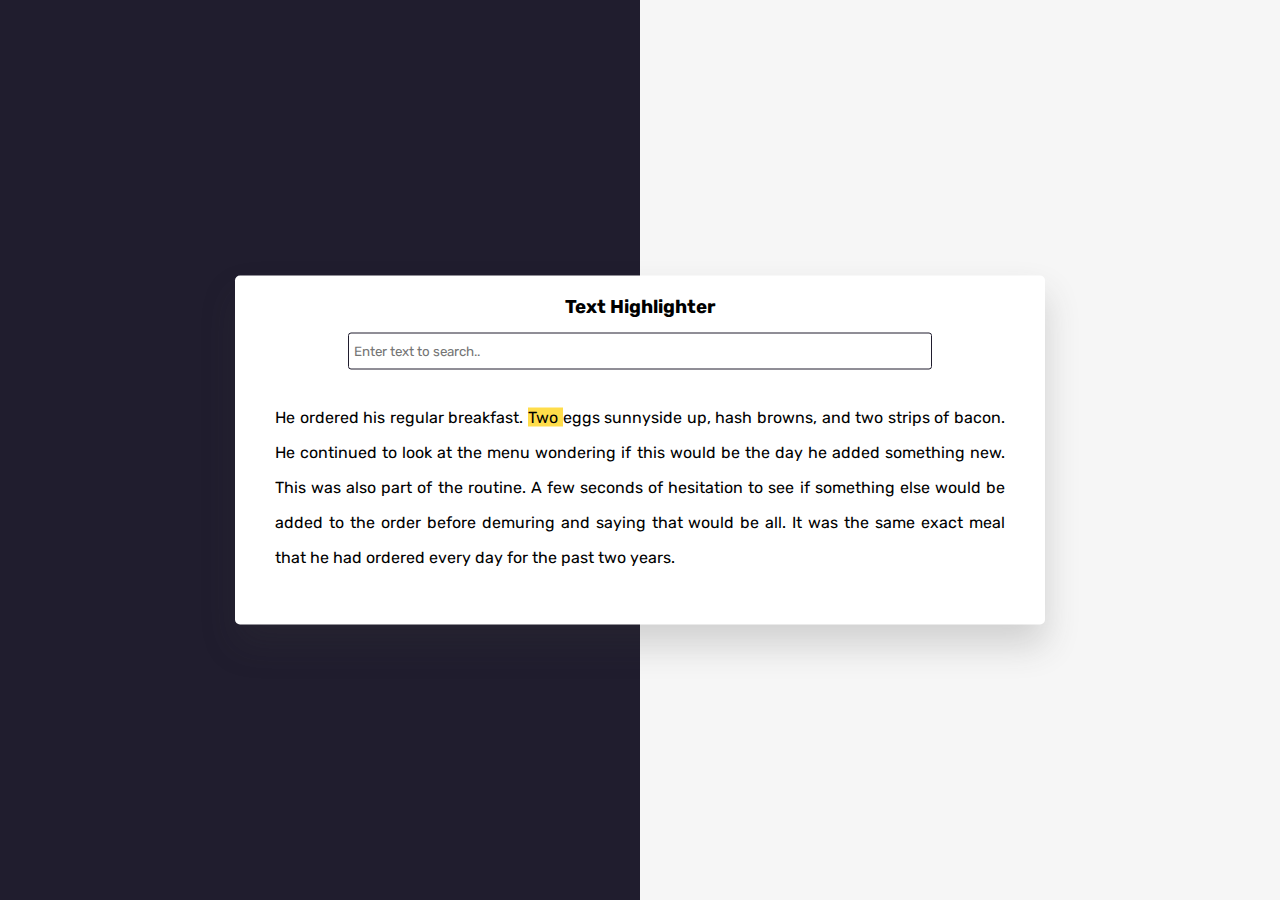
<file: textSearch/index.html>
<!DOCTYPE html>
<html lang="en">

<head>
    <meta name="viewport" content="width=device-width, initial-scale=1.0">
    <title>Highlight Searched Text</title>

    <link href="https://fonts.googleapis.com/css2?family=Rubik&display=swap" rel="stylesheet">
    <script src="https://ajax.googleapis.com/ajax/libs/jquery/3.6.0/jquery.min.js"></script>
    <link rel="stylesheet" href="index.css">
</head>

<body>
    <div class="container">
        <h3 id="heading">Text Highlighter</h3>
        <div class="wrapper">
            <input type="text" id="text-to-search" placeholder="Enter text to search..">

        </div>
        <p id="paragraph">
            He ordered his regular breakfast. <mark>Two </mark>eggs sunnyside up, hash browns, and two strips of bacon.
            He continued
            to look at the menu wondering if this would be the day he added something new. This was also part of the
            routine. A few seconds of hesitation to see if something else would be added to the order before demuring
            and saying that would be all. It was the same exact meal that he had ordered every day for the past two
            years.
        </p>
    </div>

    <script src="index.js"></script>
</body>

</html>
</file>
<file: textSearch/index.css>
* {
  padding: 0;
  margin: 0;
  box-sizing: border-box;
  font-family: "Rubik", sans-serif;
}
body {
  height: 100%;
  background: linear-gradient(to right, #201d2e 50%, #f6f6f6 50%) fixed;
}
.container {
  width: 90vmin;
  background-color: #ffffff;
  padding: 20px 40px 50px 40px;
  position: absolute;
  transform: translate(-50%, -50%);
  top: 50%;
  left: 50%;
  border-radius: 5px;
  box-shadow: 0 20px 35px rgba(60, 60, 60, 0.2);
}
.wrapper {
  display: flex;
  align-items: center;
  justify-content: center;
}
input {
  width: 80%;
  padding: 10px 5px;
  border-radius: 3px;
  border: 1px solid #201d2e;
  margin: auto;
}
.container p {
  line-height: 35px;
  text-align: justify;
  margin-top: 30px;
}
mark {
  background-color: #ffdd4b;
}

#heading {
  text-align: center;
  margin: 0px 0px 15px 0px;
}
</file>
